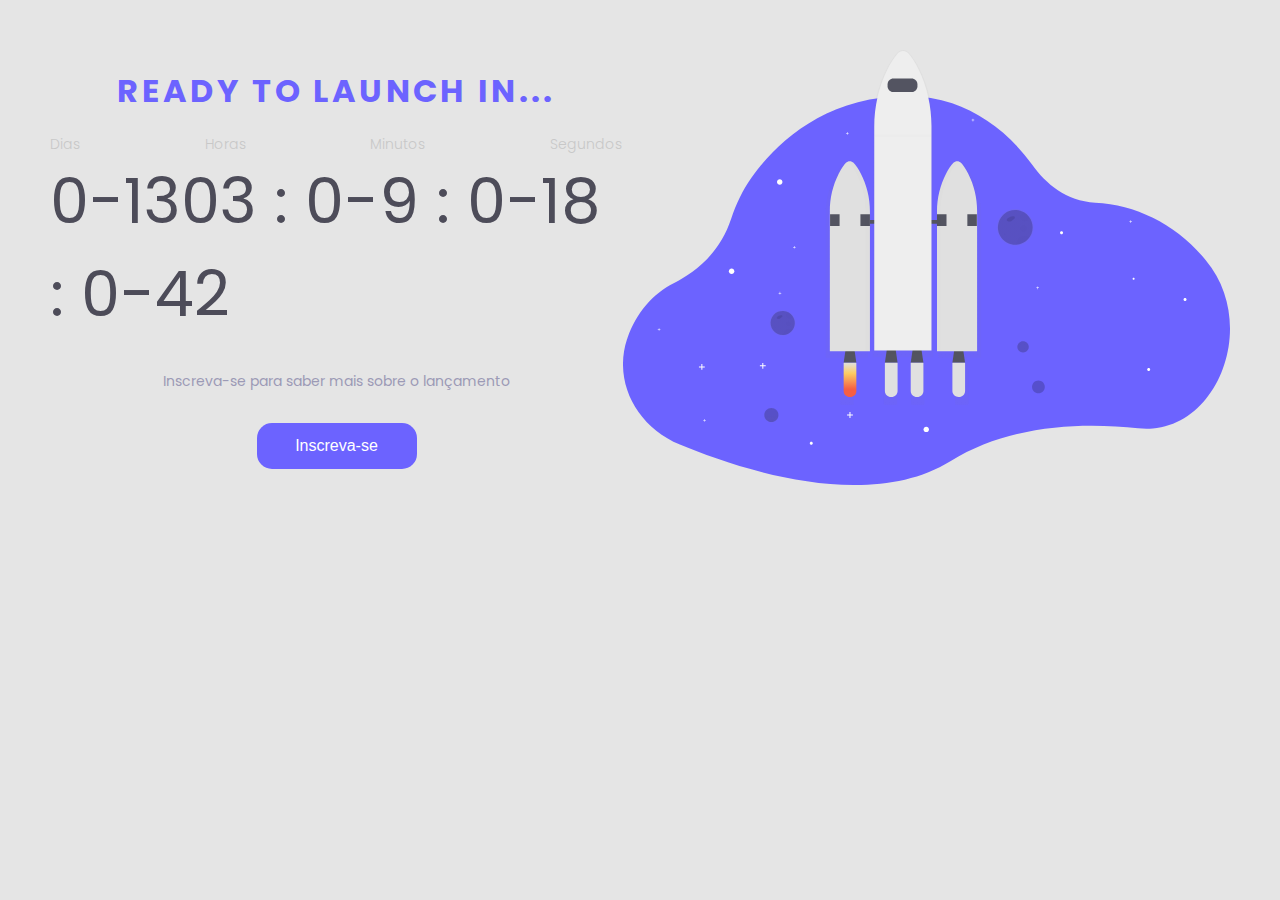
<file: Countdown/index.html>
<!DOCTYPE html>
<html lang="pt-br">
  <head>
    <meta charset="UTF-8" />
    <link rel="preconnect" href="https://fonts.googleapis.com" />
    <link rel="preconnect" href="https://fonts.gstatic.com" crossorigin />
    <meta name="viewport" content="width=device-width, initial-scale=1.0" />
    <title>Countdown Time</title>
    <link
      href="https://fonts.googleapis.com/css2?family=Poppins:wght@300;400;500&display=swap"
      rel="stylesheet"
    />
    <link rel="stylesheet" href="style.css" />
  </head>
  <body onload="countdown()">
    <p id="text1"></p>
    <main>
      <h1>Ready to launch in...</h1>

      <div class="data-time">
        <div class="data">
          <span>Dias</span>
          <span>Horas</span>
          <span>Minutos</span>
          <span>Segundos</span>
        </div>

        <div class="countdown">
          <span id="day"></span>
          <span id="hour"></span>
          <span id="minute"></span>
          <span id="second"></span>
        </div>
      </div>

      <p>Inscreva-se para saber mais sobre o lançamento</p>

      <button>Inscreva-se</button>
    </main>

    <img src="./assets/rocket.svg" alt="Um foguete no espaço." />
    <script src="script.js"></script>
  </body>
</html>
</file>
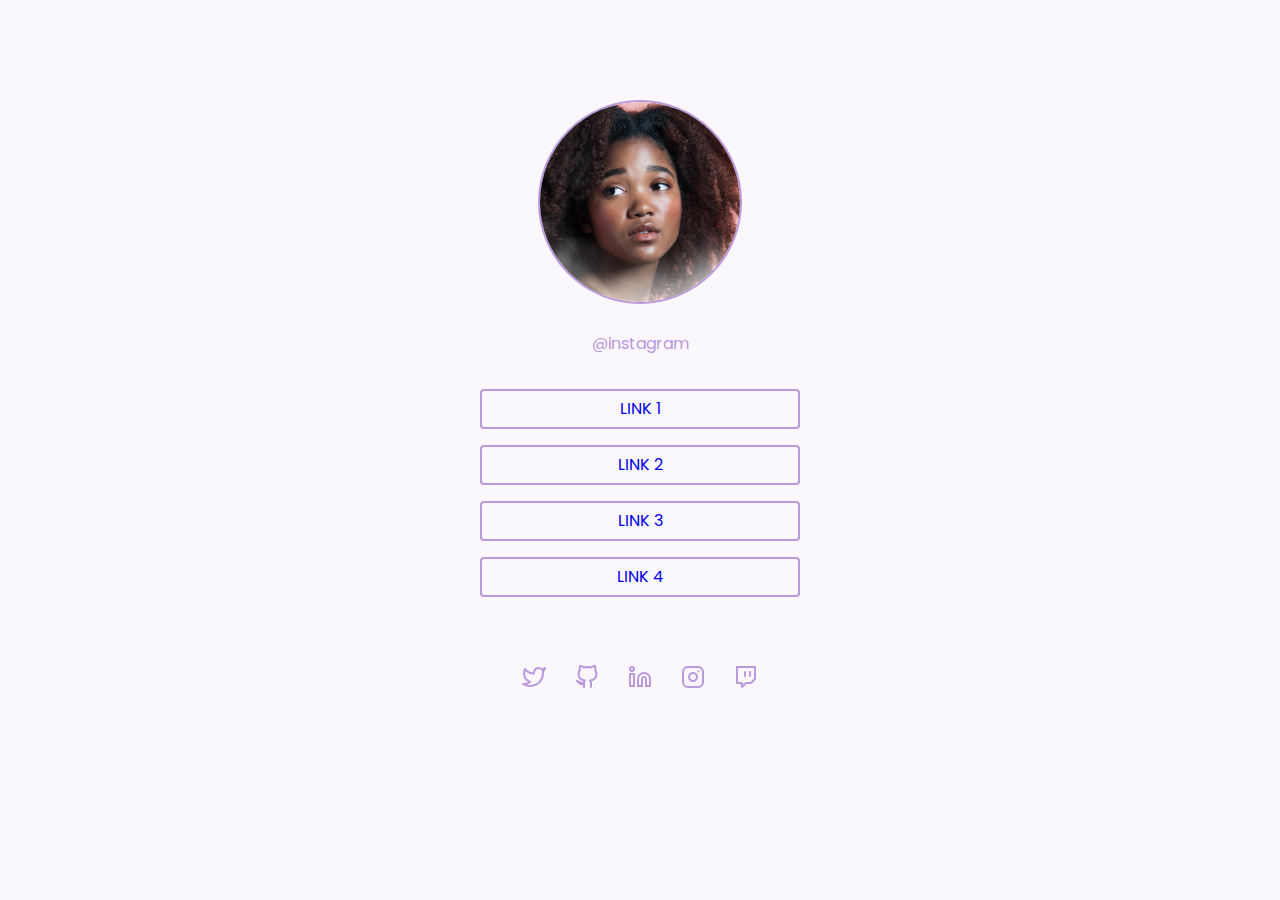
<file: SocialTree/index.html>
<!DOCTYPE html>
<html lang="pt-BR">
  <head>
    <meta charset="UTF-8" />
    <link rel="preconnect" href="https://fonts.googleapis.com" />
    <link rel="preconnect" href="https://fonts.gstatic.com" crossorigin />
    <link
      href="https://fonts.googleapis.com/css2?family=Poppins:wght@300;600&display=swap"
      rel="stylesheet"
    />
    <meta name="viewport" content="width=device-width, initial-scale=1.0" />
    <title>Social Tree</title>
    <link rel="stylesheet" href="style.css" />
  </head>
  <body>
    <img
      class="img-user"
      src="./assets/mEZ3PoFGs_k.png"
      alt="Imagem de perfil do usuário"
    />
    <p>@instagram</p>

    <div class="links">
      <ul>
        <li><a href="#">LINK 1</a></li>
        <li><a href="#">LINK 2</a></li>
        <li><a href="#">LINK 3</a></li>
        <li><a href="#">LINK 4</a></li>
      </ul>
    </div>

    <div class="social-media">
      <ul>
        <li>
          <a href="#"
            ><img src="./assets/twitter.svg" alt="Logo do twitter "
          /></a>
        </li>
        <li>
          <a href="#"><img src="./assets/github.svg" alt="Logo do github" /></a>
        </li>
        <li>
          <a href="#"
            ><img src="./assets/linkedin.svg" alt="Logo do linkedin"
          /></a>
        </li>
        <li>
          <a href="#"
            ><img src="./assets/instagram.svg" alt="Logo do instagram"
          /></a>
        </li>
        <li>
          <a href="#"><img src="./assets/twitch.svg" alt="Logo do twitch" /></a>
        </li>
      </ul>
    </div>
  </body>
</html>
</file>
<file: Countdown/style.css>
:root {
    --black: #4D4C59;
    --purple: #6C63FF;
    --light-grey: #C8C8C8;
    --text-color: #9C9AB6;
    --font-family: 'Poppins', sans-serif;
}

* {
    background: #E5E5E5;
    margin: 0;
    padding: 0;
    box-sizing: border-box;
}

body {
    font-family: var(--font-family);
    padding: 50px 50px;
    
    display: flex;
    justify-content: space-between;
    align-items: center;
}

main {
    display: flex;
    flex-direction: column;
    align-items: center;
}

h1 {
    color: var(--purple);
    padding-bottom: 19px;

    font-size: 36;
    font-weight: 700;
    letter-spacing: 0.105em;

    text-transform: uppercase;
}

.data {
    display: flex;
    justify-content: space-between;
    align-items: center;

    color: var(--light-grey);
    font-weight: 300;
    font-size: 14px;
}

.countdown {
    font-size: 62px;
    color: var(--black);
}

p {
    font-size: 14px;
    color: var(--text-color);

    padding-bottom: 31px;
    padding-top: 30px;
}

button {
    background-color: var(--purple);
    color: #fff;

    font-size: 16px;
    font-weight: 400;
    
    width: 160px;
    height: 46px;
    
    border: none;
    border-radius: 15px;
}

button:hover {
    filter: brightness(80%);
}
</file>
<file: SocialTree/style.css>
:root {
    --body-bg-color: #FAF7FD;
    --purple: #BB99DD;
    --font: 'Poppins', sans-serif;
}

* {
    border: 0;
    padding: 0;
    margin: 0;
    box-sizing: border-box;
}

/* ==== Config geral ==== */
li {
    list-style: none;
}
a {
    text-decoration: none;
}

/* ==== Main ==== */
body {
    background: var(--body-bg-color);
    color: var(--purple);
    font-family: var(--font);
    font-size: 16px;
    text-align: center;

    margin: 0 auto;
    padding-block: 100px;
}

.img-user {
    border-radius: 50%;
    border: 2px solid #BB99DD;
    
}

p {
    padding-top: 20px;
    padding-bottom: 33px;
}

.links ul {
    display: flex;
    flex-direction: column;
    justify-content: center;
    align-items: center;
    gap: 16px;
}
.links ul li {
    border: 2px solid #BB99DD;
    border-radius: 4px;
    width: 320px;
    height: 40px;
}

.links ul li  a {
    align-items: center;
    justify-content: center;
    margin-top: 5px;
    display: flex;
}

.social-media ul {
    display: flex;
    justify-content: center;
    gap: 29px;    
    padding-top: 68px;
}
</file>
